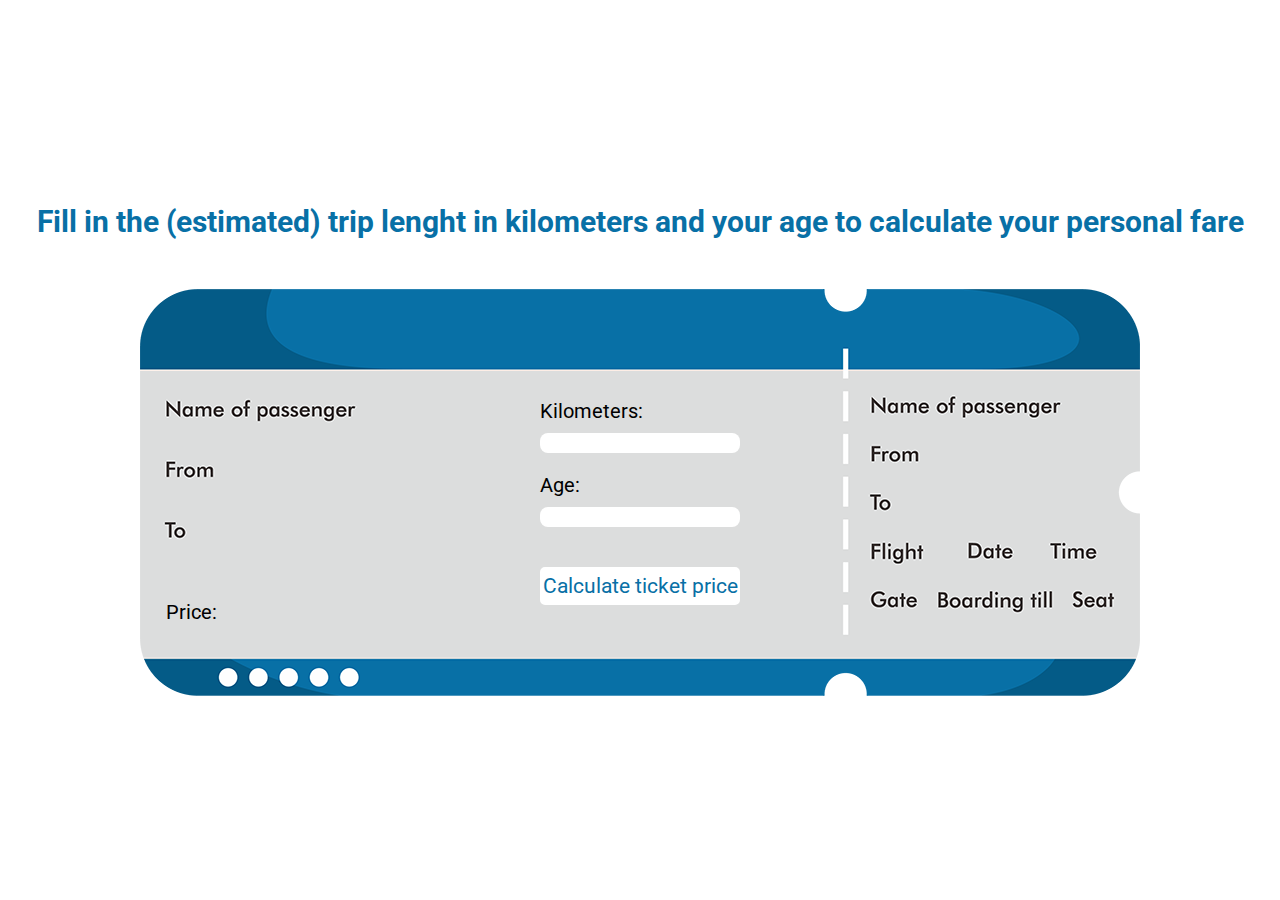
<file: bonus/index.html>
<!DOCTYPE html>
<html lang="en">
    <head>
        <meta charset="UTF-8">
        <meta http-equiv="X-UA-Compatible" content="IE=edge">
        <meta name="viewport" content="width=device-width, initial-scale=1.0">
        <link rel="preconnect" href="https://fonts.gstatic.com">
        <link href="https://fonts.googleapis.com/css2?family=Roboto:wght@500;600;700&display=swap" rel="stylesheet"> 
        <link rel="stylesheet" href="css/style.css">
        <title>Train ticket</title>
    </head>
    <body>
        <main>
            <h2>Fill in the (estimated) trip lenght in kilometers and your age to calculate your personal fare</h2>
            <div class="ticket">
                <div class="price_box">
                   <span>Price:&nbsp;&nbsp;&nbsp;</span>
                   <span id="ticket_price"></span>
                </div>

                <form class="input_form">
                    <label for="km">Kilometers:</label>
                    <input type="text" id="km" autocomplete="off">
                    <label for="age">Age:</label>
                    <input type="text" id="age" autocomplete="off">
                    <button type="button" onclick="calcTicketPrice()">Calculate ticket price</button>            
                </form>
            </div>
        </main>
        <script src="js/ticketprice.js"></script>
    </body>
</html>
</file>
<file: bonus/css/style.css>
* {
    box-sizing: border-box;
    margin: 0;
    padding: 0;
}

body {
    font-family: 'Roboto', sans-serif;
    font-size: 20px;
}

main {
    display: flex;
    flex-direction: column;
    justify-content: center;
    align-items: center;
    width: 100%;
    height: 100vh;
}h2 {
    margin-bottom: 50px;
    color: #0870a6;
}
label {
    margin-bottom: 10px;
}

input[type = text] {
    height: 20px;
    margin-bottom: 20px;
    padding-left: 5px;
    border: none;
    border-radius: 8px;
    color: #0870a6;
}

button {
    margin-top: 20px;
    padding: 5px 0;
    color: #0870a6;
    background-color: #fff;
    border: 2px solid #fff;
    border-radius: 5px;
    transition: .3s;
}
button:hover {
    color: #fff;
    background-color: #0870a6;
    cursor: pointer;
}

button,
input[type = text] {
    font-family: 'Roboto', sans-serif;
    font-size: 21px;
}

.price_box {
    position: absolute;
    left: 26px;
    bottom: 70px;
}
#ticket_price {
    padding-top: 5px;
    font-size: 27px;
    font-weight: 700;
    color: red;
}
.ticket {   
    display: flex;
    justify-content: center; 
    position: relative;
    width: 1000px;
    height: 407px;
    padding-top: 110px;
    background-image: url("../img/ticket.png");
    background-repeat: no-repeat;
}
.input_form {
    width: 20%;
    display: flex;
    flex-direction: column;
}
</file>
